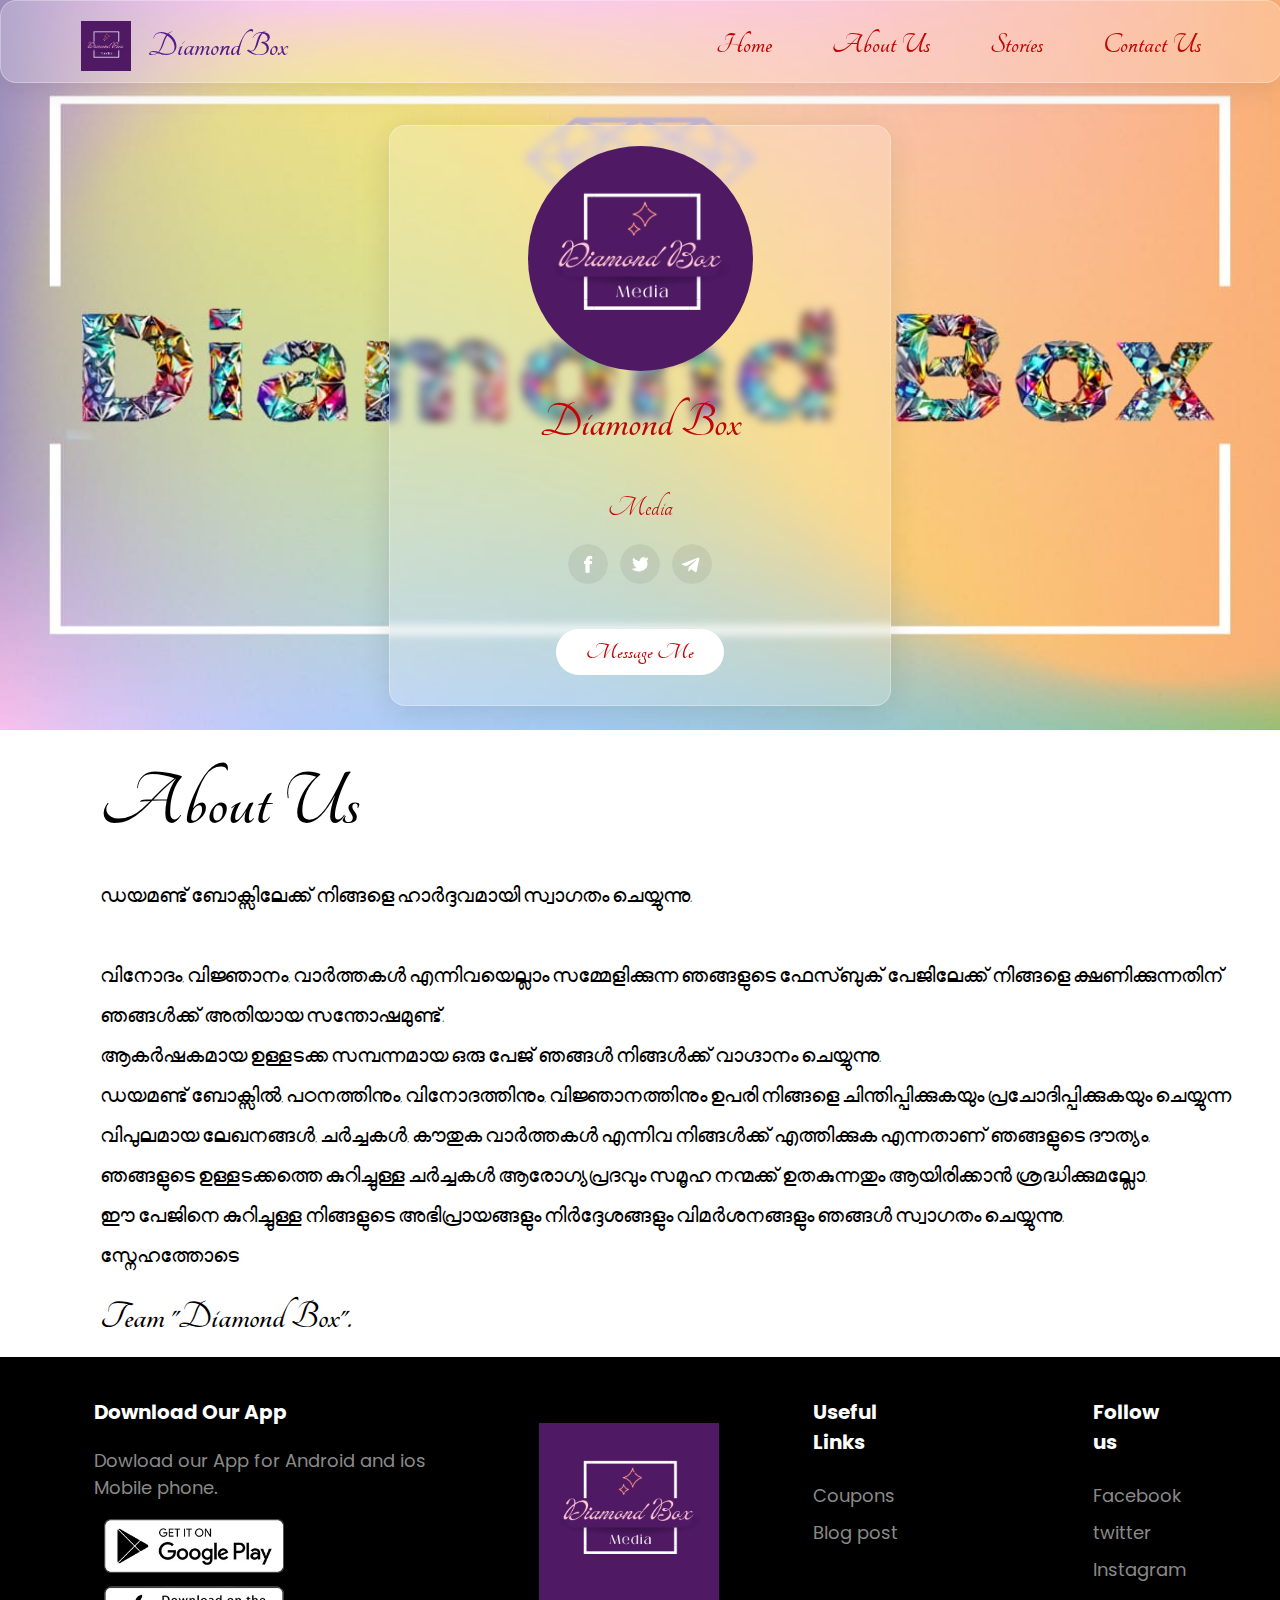
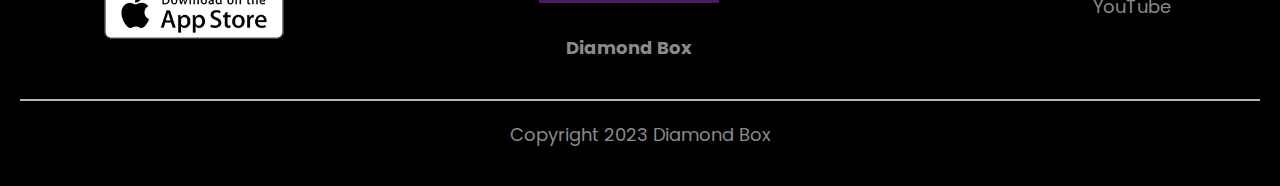
<file: index.html>
<!DOCTYPE html>
<html lang="en">
<head>
    <meta charset="UTF-8">
    <meta http-equiv="X-UA-Compatible" content="IE=edge">
    <meta name="viewport" content="width=device-width, initial-scale=1.0">
    <title>Diamond Box</title>
    <link href="https://fonts.googleapis.com/css2?family=Poppins:ital,wght@0,100;0,200;0,300;0,400;0,600;1,400&display=swap" rel="stylesheet">
    <link rel="preconnect" href="https://fonts.googleapis.com">
    <link rel="preconnect" href="https://fonts.gstatic.com" crossorigin>
    <link rel="stylesheet" href="style.css">
    <link href="https://fonts.googleapis.com/css2?family=Tangerine:wght@400;700&display=swap" rel="stylesheet">
</head>
<body>
    <section class="header"> 
        <div class="name"> 
            <img src="./img/DiamondBox.png">
        </div>
        <div class="text" > <a href="">Diamond Box</a></div>
        <div id="navbar">
            <ul>
                <li class="active"><a href="./index.html">Home</a></li>
                <li ><a href="#aboutus">About Us</a></li>
                <li ><a href="./stories.html">Stories</a></li>
                <li><a href="#footer">Contact Us</a></li>
            </ul>

        </div>
    </section>
    <section class="lpage">
        <div class="photo" data-tilt>
            <img src="./img/DiamondBox.png" alt="">
            <h2>Diamond Box</h2>
            <p>Media</p>
            <div class="social" >
                <a href="https://www.facebook.com/profile.php?id=100093106331447" target="_blank"><img src="./img/imeges/facebook.png"></a>
                <a href=""><img src="./img/imeges/twitter.png"></a>
                <a href=""><img src="./img/imeges/telegram.png"></a>
            </div>
            <a href="" class="btn">Message Me</a>
        </div>
    </section>
    <section class="about" id="aboutus">
        <h1>About Us</h1>
        <p>ഡയമണ്ട് ബോക്സിലേക്ക് നിങ്ങളെ ഹാർദ്ദവമായി സ്വാഗതം ചെയ്യുന്നു. <br>
            <br>
            വിനോദം, വിജ്ഞാനം, വാർത്തകൾ എന്നിവയെല്ലാം സമ്മേളിക്കുന്ന ഞങ്ങളുടെ ഫേസ്ബുക്  പേജിലേക്ക് നിങ്ങളെ ക്ഷണിക്കുന്നതിന് ഞങ്ങൾക്ക് അതിയായ സന്തോഷമുണ്ട്. <br>
            ആകർഷകമായ ഉള്ളടക്ക സമ്പന്നമായ ഒരു പേജ് ഞങ്ങൾ നിങ്ങൾക്ക് വാഗ്ദാനം ചെയ്യുന്നു. <br>
            ഡയമണ്ട് ബോക്സിൽ, പഠനത്തിനും, വിനോദത്തിനും, വിജ്ഞാനത്തിനും ഉപരി നിങ്ങളെ ചിന്തിപ്പിക്കുകയും പ്രചോദിപ്പിക്കുകയും ചെയ്യുന്ന വിപുലമായ ലേഖനങ്ങൾ, ചർച്ചകൾ, കൗതുക വാർത്തകൾ എന്നിവ നിങ്ങൾക്ക് എത്തിക്കുക എന്നതാണ് ഞങ്ങളുടെ ദൗത്യം. <br>
            ഞങ്ങളുടെ ഉള്ളടക്കത്തെ കുറിച്ചുള്ള ചർച്ചകൾ ആരോഗ്യപ്രദവും സമൂഹ നന്മക്ക് ഉതകുന്നതും ആയിരിക്കാൻ ശ്രദ്ധിക്കുമല്ലോ. <br>
            ഈ പേജിനെ കുറിച്ചുള്ള നിങ്ങളുടെ അഭിപ്രായങ്ങളും നിർദ്ദേശങ്ങളും വിമർശനങ്ങളും ഞങ്ങൾ സ്വാഗതം ചെയ്യുന്നു. <br>
            സ്നേഹത്തോടെ
            <br><div>
            Team "Diamond Box".</div></p>

    </section>
    <section class="footer" id="footer">
        <div class="row">
            <div class="col">
                <h3>Download Our App</h3>
                <p>Dowload our App for Android and ios Mobile phone.</p>
                <img src="./img/imeges/play-store.png" >
                <img src="./img/imeges/app-store.png">
            </div>
            <div class="col2">
                <img src="./img/DiamondBox.png" >
                <p><strong>Diamond Box</strong></p>

            </div>
            <div class="col">
                <h3>Useful Links</h3>
                    <ul>
                        <li>Coupons</li>
                        <li>Blog post</li>
                    </ul>
            </div>
            <div class="col">
                <h3>Follow us</h3>
                    <ul>
                        <li>Facebook</li>
                        <li>twitter</li>
                        <li>Instagram</li>
                        <li>YouTube</li>
                    </ul>
            </div>
            
        </div>
        <hr>
        <div class="copyright"><p class="text-center">Copyright 2023 Diamond Box</p></div>
    </section>



 <script src="vanilla-tilt.js"></script>   
</body>
</html>
</file>
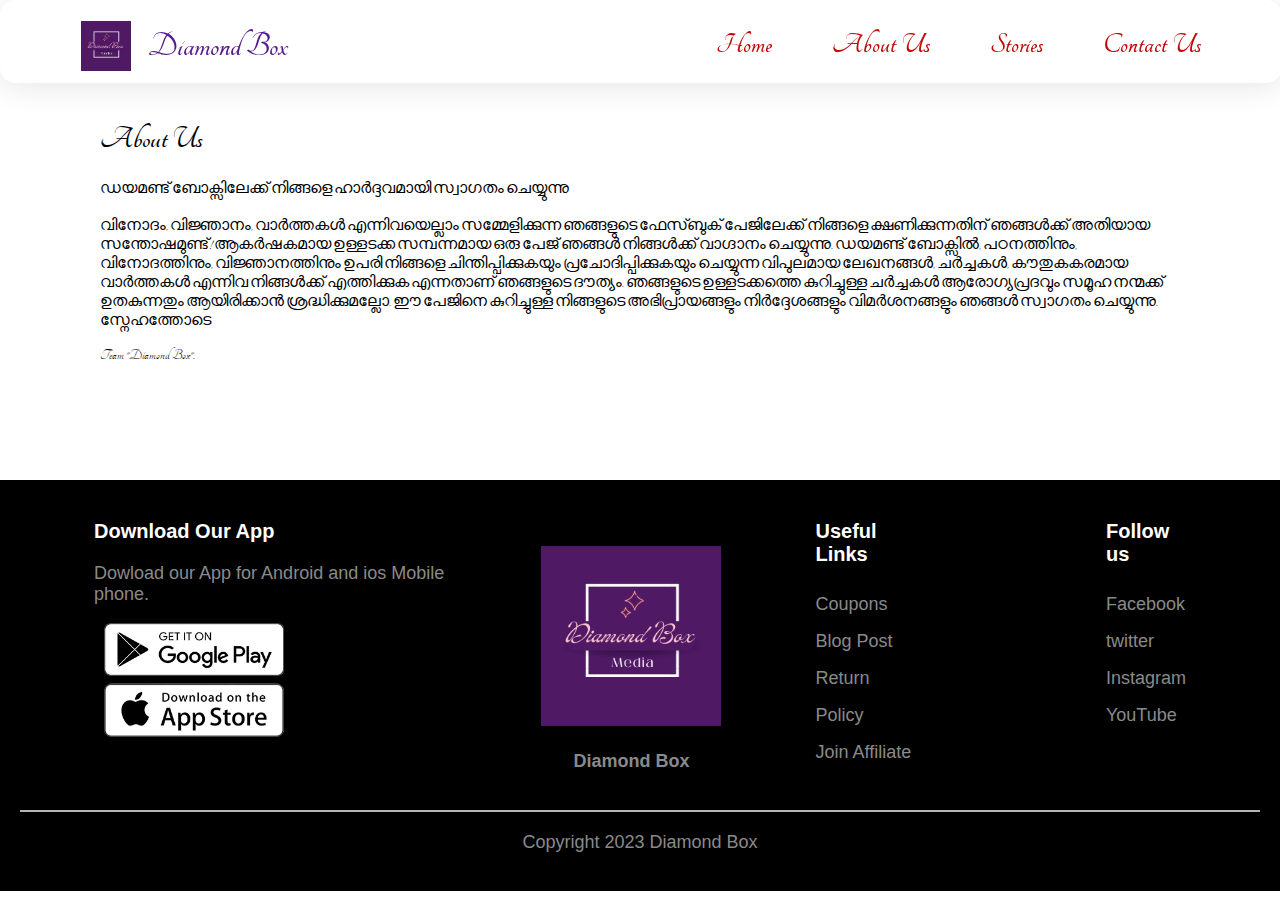
<file: stories.html>
<!DOCTYPE html>
<html lang="en">
<head>
    <meta charset="UTF-8">
    <meta http-equiv="X-UA-Compatible" content="IE=edge">
    <meta name="viewport" content="width=device-width, initial-scale=1.0">
    <title>Diamond Box</title>
    <link rel="stylesheet" href="style.css">
    <link href="https://fonts.googleapis.com/css2?family=Tangerine:wght@400;700&display=swap" rel="stylesheet">
</head>
<body>
    <section class="header"> 
        <div class="name"> 
            <img src="./img/DiamondBox.png">
        </div>
        <div class="text" > <a href="">Diamond Box</a></div>
        <div id="navbar">
            <ul>
                <li class="active"><a href="./index.html">Home</a></li>
                <li ><a href="#aboutus">About Us</a></li>
                <li ><a href="./stories.html">Stories</a></li>
                <li><a href="#footer">Contact Us</a></li>
            </ul>

        </div>
    </section>
   <section class="stories">
        <h1>About Us</h1>
        <p>ഡയമണ്ട് ബോക്സിലേക്ക് നിങ്ങളെ ഹാർദ്ദവമായി സ്വാഗതം ചെയ്യുന്നു <br>
            <br>
            വിനോദം, വിജ്ഞാനം, വാർത്തകൾ എന്നിവയെല്ലാം സമ്മേളിക്കുന്ന ഞങ്ങളുടെ ഫേസ്ബുക്  പേജിലേക്ക് നിങ്ങളെ ക്ഷണിക്കുന്നതിന് ഞങ്ങൾക്ക് അതിയായ സന്തോഷമുണ്ട്!
            ആകർഷകമായ ഉള്ളടക്ക സമ്പന്നമായ ഒരു പേജ് ഞങ്ങൾ നിങ്ങൾക്ക് വാഗ്ദാനം ചെയ്യുന്നു.
            ഡയമണ്ട് ബോക്സിൽ, പഠനത്തിനും, വിനോദത്തിനും, വിജ്ഞാനത്തിനും ഉപരി നിങ്ങളെ ചിന്തിപ്പിക്കുകയും പ്രചോദിപ്പിക്കുകയും ചെയ്യുന്ന വിപുലമായ ലേഖനങ്ങൾ, ചർച്ചകൾ, കൗതുകകരമായ വാർത്തകൾ എന്നിവ നിങ്ങൾക്ക് എത്തിക്കുക എന്നതാണ് ഞങ്ങളുടെ ദൗത്യം.
            ഞങ്ങളുടെ ഉള്ളടക്കത്തെ കുറിച്ചുള്ള ചർച്ചകൾ ആരോഗ്യപ്രദവും സമൂഹ നന്മക്ക് ഉതകുന്നതും ആയിരിക്കാൻ ശ്രദ്ധിക്കുമല്ലോ.
            ഈ പേജിനെ കുറിച്ചുള്ള നിങ്ങളുടെ അഭിപ്രായങ്ങളും നിർദ്ദേശങ്ങളും വിമർശനങ്ങളും ഞങ്ങൾ സ്വാഗതം ചെയ്യുന്നു. <br>
            സ്നേഹത്തോടെ
            <br><div>
            Team "Diamond Box".</div></p>

    </section>
    <section class="footer" id="footer">
        <div class="row">
            <div class="col">
                <h3>Download Our App</h3>
                <p>Dowload our App for Android and ios Mobile phone.</p>
                <img src="./img/imeges/play-store.png" >
                <img src="./img/imeges/app-store.png">
            </div>
            <div class="col2">
                <img src="./img/DiamondBox.png" >
                <p><strong>Diamond Box</strong></p>

            </div>
            <div class="col">
                <h3>Useful Links</h3>
                    <ul>
                        <li>Coupons</li>
                        <li>Blog Post</li>
                        <li>Return Policy</li>
                        <li>Join Affiliate</li>
                    </ul>
            </div>
            <div class="col">
                <h3>Follow us</h3>
                    <ul>
                        <li>Facebook</li>
                        <li>twitter</li>
                        <li>Instagram</li>
                        <li>YouTube</li>
                    </ul>
            </div>
            
        </div>
        <hr>
        <div class="copyright"><p class="text-center">Copyright 2023 Diamond Box</p></div>
    </section>



 <script src="vanilla-tilt.js"></script>   
</body>
</html>
</file>
<file: style.css>
body{
    margin: 0;
    padding: 0;
    box-sizing: border-box;
    font-family: 'Tangerine', cursive;
}
.name img {width: 50px ;
            margin-left: 80px;
            margin-top: 20px;
           }
.text {margin-top: 26px;}

.text a:hover{
    color: #ff01cf;
}
.text a{ text-decoration: none;
        margin-left: 17px;}

.header{
    width: 100%;
    display: flex;
    font-size: 35px;
    font-weight: 600;
    background-image: url("./img/imeges/Diamondbox.jpg");
    background-position: center;
    background-size: cover;
    border: 1px solid rgba(255, 255, 255, 0.3);
    box-shadow: 0 4px 30px rgba(0, 0, 0, 0.1);
    backdrop-filter: blur(5px);
    position: fixed;
    background: rgba(255, 255, 255, 0.2);
    border-radius: 16px;
}
#navbar{
    margin-left: auto;
    margin-top: 9px;
}

#navbar ul{
    display: flex;
    list-style: none;
    margin-right: 80px;
    
}
#navbar ul a{
    text-decoration: none;
    color: rgb(194, 6, 6);
    font-size: 30px;
}
#navbar ul li{
    margin-left: 60px ;
    font-weight: 600;
    position: relative;
}
#navbar a:hover,
#navbar a.active{
    color: #ff01cf;
}
#navbar a.active::after,
#navbar a:hover ::after{
    content: " ";
    width: 30%;
    height: 2px;
    background: #ff01cf;
    position: absolute;
    bottom: -4px;
    left: 20px;
   
}

.lpage{
    padding-top: 100px;
    width: 100%;
    height: 70vh;
    background-image: url("./img/imeges/diamontboxD.jpeg");
   justify-content: center;
   align-items: center;
   display: flex;
  background-position: center;
  background-size: cover;
  
}

.photo{
  
  width: 90%;
  max-width: 440px;
  text-align: center;
  padding: 20px 30px;
  color: #fff;
  border: 1px solid rgba(255, 255, 255, 0.3);
  background: rgba(255, 255, 255, 0.2);
  border-radius: 16px;
  box-shadow: 0 4px 30px rgba(0, 0, 0, 0.1);
  backdrop-filter: blur(5px);
}
.photo img{
    border-radius: 50%;
    width: 225px;
}
.photo h2{
    font-size: 50px;
    font-weight: 600px;
    margin-top: 20px;
    color: rgb(194, 6, 6);
}
.photo p{
    font-size: 30px;
    margin: 10px auto;
    color: rgb(194, 6, 6);
    max-width: 330px;
}
.social img{
    width: 40px;
    border-radius: 50%;
    margin: 10px 5px;
    transition: 0.5s;
}
.social img:hover{
    background-color: #ff01cf;
}
.btn{
    text-decoration: none;
    display: inline-block;
    font-size: 24px;
    font-weight: 600;
    background-color: #fff;
    color: rgb(194, 6, 6);
    border-radius: 30px;
    margin: 30px 0 10px;
    padding: 10px 30px;
    transition: 0.3s;
}
.btn:hover{
    background-color: #ff01cf;
    color: #fff;
}
.about{
    font-size: 40px;
    font-weight: 900;
    margin-left: 100px;
    line-height: 40px;
}
.about p { font-size: 20px;
           font-weight: 300;}
.footer{
   font-family: 'Poppins', sans-serif;
   font-size: px;
   background-color: #000;
   color: #8a8a8a;
   font-size: 30px;
   padding: 16px 0 20px;
}
.footer p{
   color: #8a8a8a;
   font-size: 18px;
}
.footer h3{
   color: #fff;
   margin-bottom: 20px;
   font-size: 20px;
}

.footer img{

   width: 180px;
}
.col2 img{
    margin-top: 50px;

}
.col img{
    margin-left: 10px;

}
.col2 p{text-align: center;}

ul{
   list-style-type: none;
   font-size: 18px;
}

.footer hr{
    border: none;
    height: 2px;
    background: #b5b5b5;
    margin: 20px ;
 }
.row {display: flex;
        margin-top: 0px;
      }
.col{margin: 4px 94px;
     }
.col ul{ margin: 0;
        padding: 0;
        line-height: 37px;}
.copyright {text-align: center;}
.stories{padding: 100px;}

@media only screen and (max-width: 600px) {
    body {
      width: 100%;
    }
    .lpage{
        ;
    }
    .photo{
        display: none;
    }
    .about{
       
        margin: 24px;
    }


    .row {display: block;
       text-align: center;
      }

     
  }
</file>
